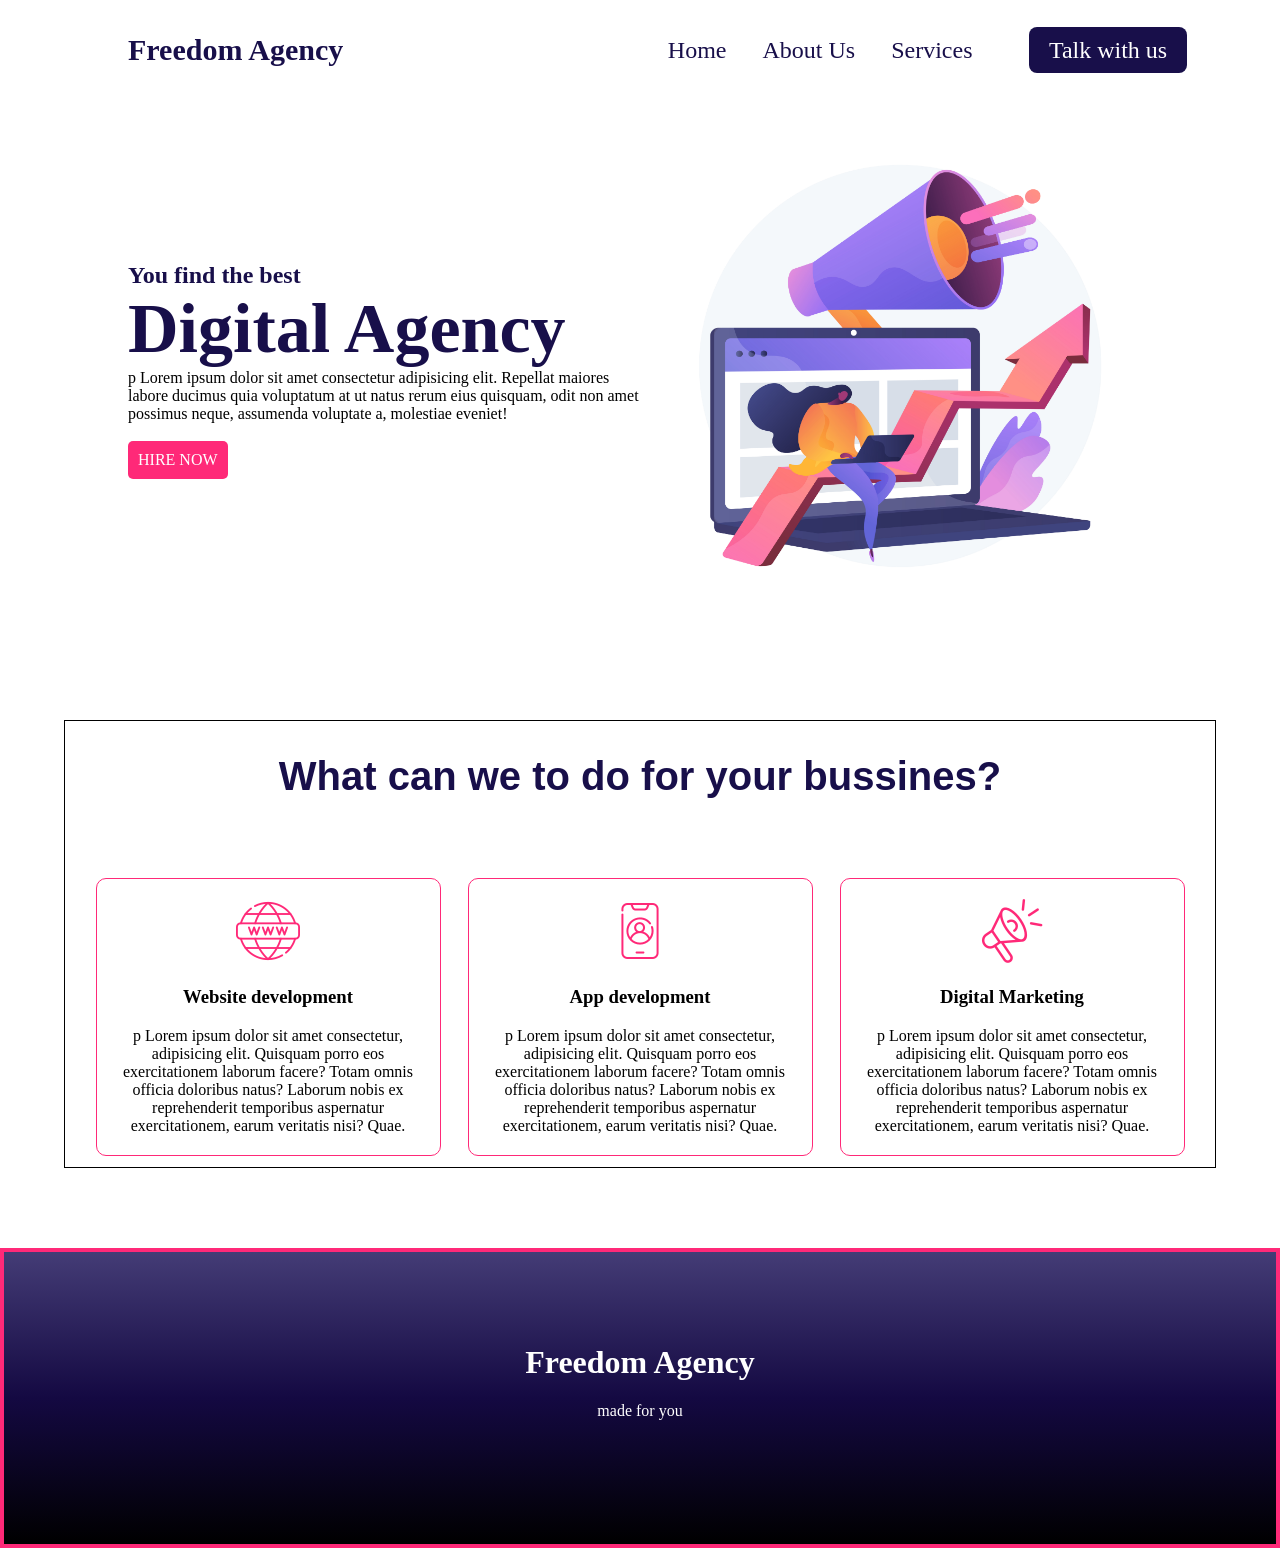
<file: agencia-fake/index.html>
<!DOCTYPE html>
<html lang="en">
<head>
    <meta charset="UTF-8">
    <meta name="viewport" content="width=device-width, initial-scale=1.0">
    <meta name="description" content="agencia fake">
    <meta name="keyword" content="html,css">
    <link rel="stylesheet" href="css/estilo.css">
    <title> Agência Fake</title>
</head>
<body>
    <nav class="navbar">
        <div class="logo">
            <h1> Freedom Agency </h1>
        </div>
        <div class="menu">
            <a href="#">Home</a>
            <a href="#">About Us</a>
            <a href="#">Services</a>
            <a id="botao" href="#">Talk with us</a>
        </div>

    </nav>

    <header class="header">
        <div class="headline">
            <h2 style="20px">You find the best</h2>
            <h2 style="font-size: 70px;">Digital Agency</h2>
            p Lorem ipsum dolor sit amet consectetur adipisicing elit. Repellat maiores labore ducimus quia voluptatum at ut natus rerum eius quisquam, odit non amet possimus neque, assumenda voluptate a, molestiae eveniet! <br><br>
            <a href="#" >Hire Now</a>

        </div>

        <div class="img-headline">
            <img src="img/Wavy_Bus-27_Single-07.jpg" alt="" style="max-width: 100%;">


        </div>
        


    </header>

    <section>
        <h2>What can we to do for your bussines?</h2>
        <div class="servicos">
            <div class="card"> 
                <img src="img/world-wide-web.png" alt="">
                <div class="card-text">
                <h3>Website development</h3>
                p Lorem ipsum dolor sit amet consectetur, adipisicing elit. Quisquam porro eos exercitationem laborum facere? Totam omnis officia doloribus natus? Laborum nobis ex reprehenderit temporibus aspernatur exercitationem, earum veritatis nisi? Quae.
                </div>
                <div class="texto-oculto">
                <h3>Outro conteúdo</h3>
                p Lorem ipsum dolor sit amet consectetur, adipisicing elit. Quisquam porro eos exercitationem laborum facere? Totam omnis officia doloribus natus? Laborum nobis ex reprehenderit temporibus aspernatur exercitationem, earum veritatis nisi? Quae.
                </div>
            </div>
            <div class="card"> 
                <img src="img/user-profile.png" alt="">
                <div class="card-text">
                <h3>App development</h3>
                p Lorem ipsum dolor sit amet consectetur, adipisicing elit. Quisquam porro eos exercitationem laborum facere? Totam omnis officia doloribus natus? Laborum nobis ex reprehenderit temporibus aspernatur exercitationem, earum veritatis nisi? Quae.
                </div>
                <div class="texto-oculto">
                <h3>Outro conteúdo</h3>
                p Lorem ipsum dolor sit amet consectetur, adipisicing elit. Quisquam porro eos exercitationem laborum facere? Totam omnis officia doloribus natus? Laborum nobis ex reprehenderit temporibus aspernatur exercitationem, earum veritatis nisi? Quae.
                </div>
            </div>

            

            <div class="card">
                <img src="img/megaphone.png" alt=""> 
                <div class="card-text">
                <h3>Digital Marketing</h3>
                p Lorem ipsum dolor sit amet consectetur, adipisicing elit. Quisquam porro eos exercitationem laborum facere? Totam omnis officia doloribus natus? Laborum nobis ex reprehenderit temporibus aspernatur exercitationem, earum veritatis nisi? Quae.
                </div>
                <div class="texto-oculto">
                <h3>Outro conteúdo</h3>
                p Lorem ipsum dolor sit amet consectetur, adipisicing elit. Quisquam porro eos exercitationem laborum facere? Totam omnis officia doloribus natus? Laborum nobis ex reprehenderit temporibus aspernatur exercitationem, earum veritatis nisi? Quae.
                </div>
            </div>


            
        </div>

        

        
    </section>

    <footer>
        <div class="logo-rodape">
        <h1>Freedom Agency</h1>
        <p>made for you</p>
        </div>
    </footer>



    
</body>
</html>
</file>
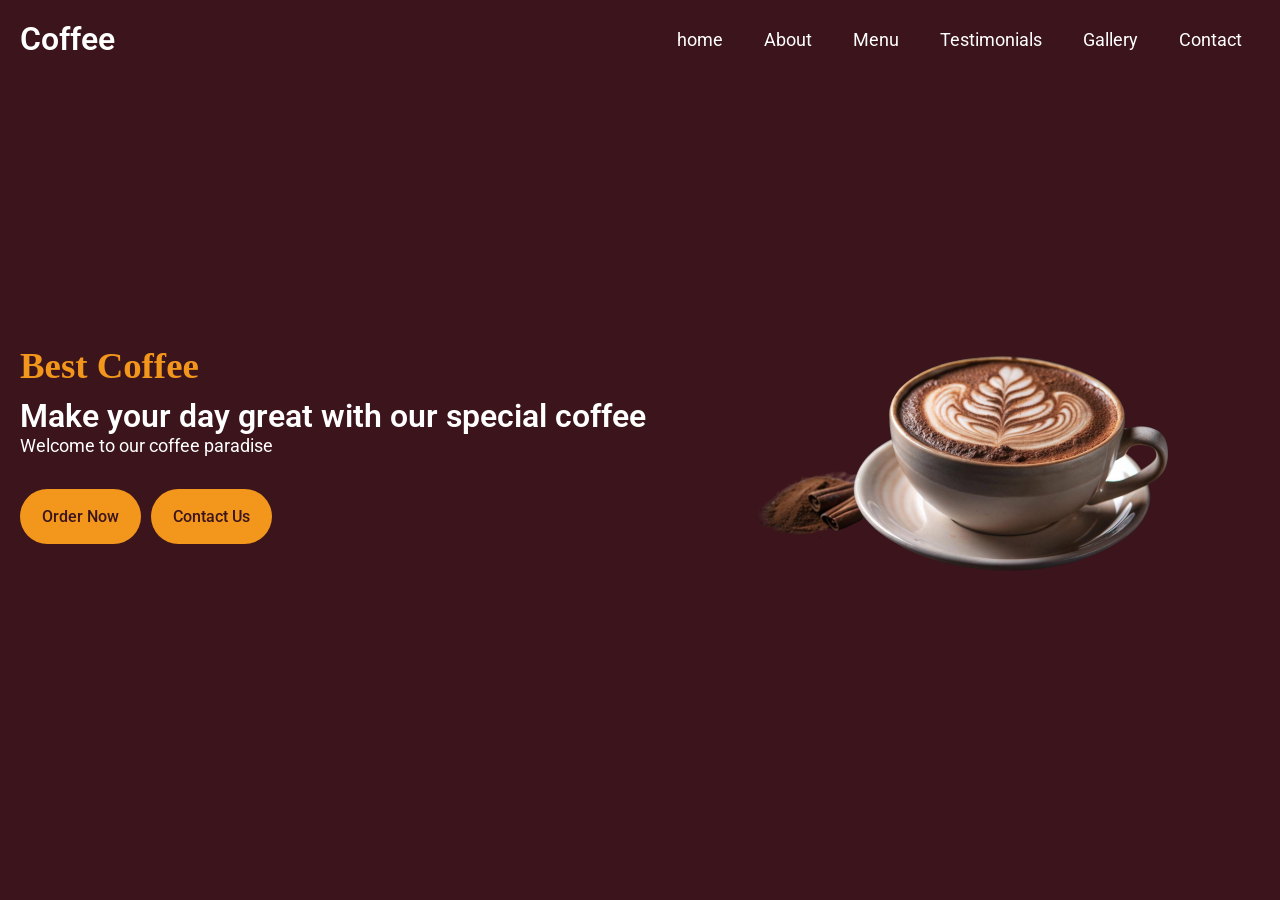
<file: coffe-website/index.html>
<!DOCTYPE html>
<html lang="en">
<head>
    <meta charset="UTF-8">
    <meta name="viewport" content="width=device-width, initial-scale=1.0">
    <meta name="keywords" content="coffe store, coffe, bread">
    <title>Coffee Webiste</title>
    <link rel="stylesheet" href="style.css">
</head>
<body>
    <!--Header/navbar-->
    <header>
        <nav class="navbar section-content">
            <a href="#" class="nav-logo">
                <h2 class="logo-text">Coffee</h2>
            </a>

            <ul class="nav-menu">
                <li class="nav-item">
                    <a href="#" class="nav-link">home</a>
                </li>
                <li class="nav-item">
                    <a href="#" class="nav-link">About</a>
                </li>
                <li class="nav-item">
                    <a href="#" class="nav-link">Menu</a>
                </li>
                <li class="nav-item">
                    <a href="#" class="nav-link">Testimonials</a>
                </li>
                <li class="nav-item">
                    <a href="#" class="nav-link">Gallery</a>
                </li>
                <li class="nav-item">
                    <a href="#" class="nav-link">Contact</a>
                </li>
                
            </ul>
                





        </nav>
    </header>

    <main>
        <!--Hero-section-->
        <section class="hero-section">
            <div class="section-content">
                <div class="hero-details">
                    <h2 class="title">Best Coffee</h2>
                    <h3 class="subtitlle">Make your day great with our special coffee</h3>
                    <p class="description">Welcome to our coffee paradise</p>

                    <div class="buttons">
                        <a href="" class="button order-now">Order Now</a>
                        <a href="" class="button contact-us">Contact Us</a>

                    </div>
                </div>
                <div class="hero-image-wrapper">
                    <img class="hero-image" src="../coffe-website/img/cup-cappuccino-with-latte-art-cinnamon-sticks-rustic-surface.png" alt="Hero">
                </div>
            </div>
                




        </section>


    </main>


    
</body>
</html>
</file>
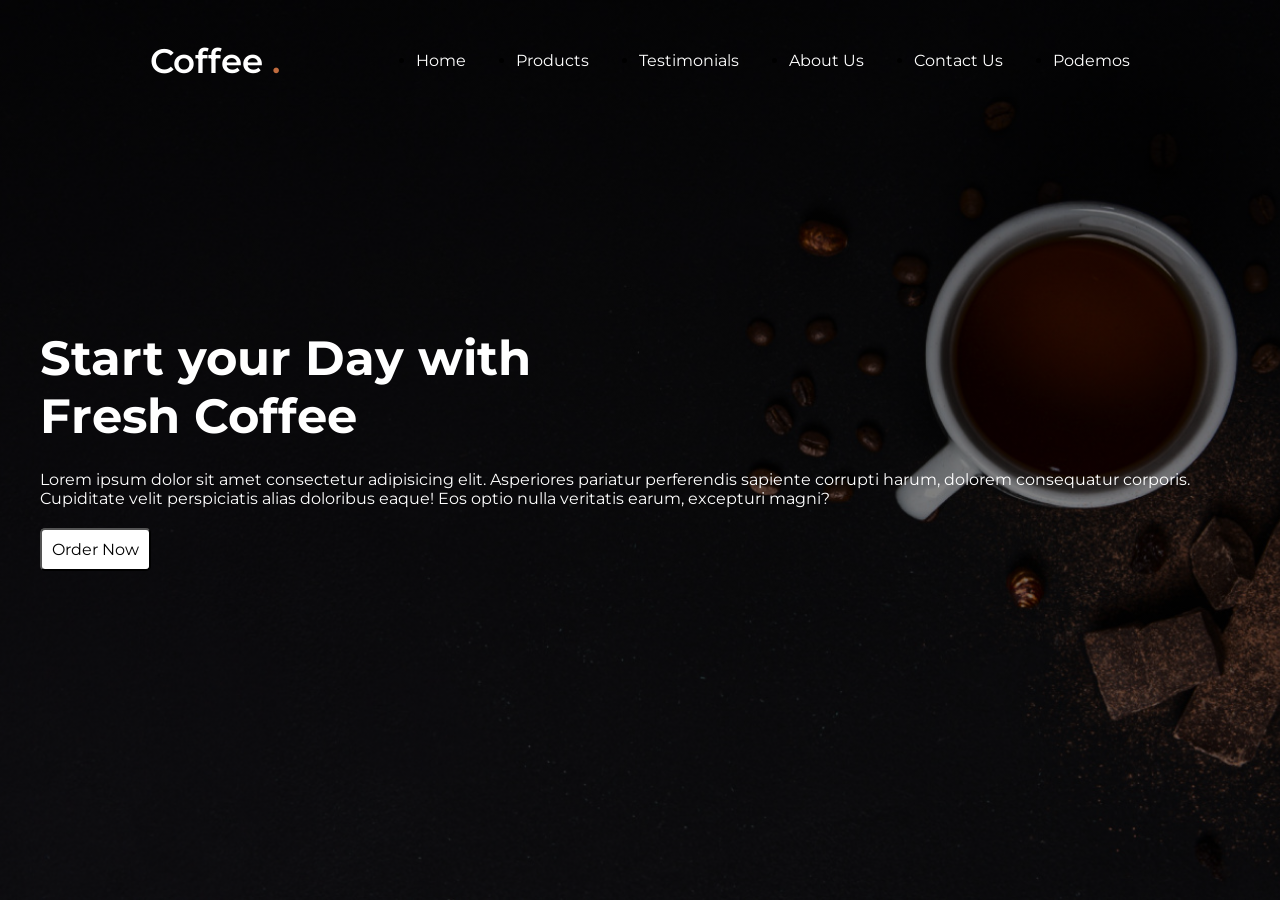
<file: coffee2/coffee2-index.html>
<!DOCTYPE html>
<html lang="en">
<head>
    <meta charset="UTF-8">
    <meta name="viewport" content="width=device-width, initial-scale=1.0">
    <link rel="stylesheet" href="coffee2.css">
    <link rel="icon" type="image" href="https://practicum-content.s3.us-west-1.amazonaws.com/web-code/moved_playlist-favicon.ico">
    <title>Coffee2</title>
</head>
<body>
<header>
    
    <nav class="navbar">
        <a href="#" class="logo">Coffee <span>.</span></a>
        
        <ul class="menu-links">

            <li><a href="#">Home</a></li>
            <li><a href="#">Products</a></li>
            <li><a href="#">Testimonials</a></li>
            <li><a href="#">About Us</a></li>
            <li><a href="#">Contact Us</a></li>
            <li><a href="#">Podemos</a></li>
    
        </ul>
        

            
            
    </nav>

</header>


<section class="hero-section">
    <div class="content">
        <h1>Start your Day with Fresh Coffee</h1>
        <p>Lorem ipsum dolor sit amet consectetur adipisicing elit. Asperiores pariatur perferendis sapiente corrupti harum, dolorem consequatur corporis. Cupiditate velit perspiciatis alias doloribus eaque! Eos optio nulla veritatis earum, excepturi magni?</p>
        <button>Order Now</button>
    </div>




</section>
    
</body>
</html>
</file>
<file: agencia-fake/css/estilo.css>
@import url('https://fonts.googleapis.com/css2?family=Alan+Sans:wght@300..900&family=Oswald:wght@200..700&family=Roboto:ital,wght@0,100..900;1,100..900&display=swap');

*{
    box-sizing: border-box;
}
body{
    @import url('https://fonts.googleapis.com/css2?family=Alan+Sans:wght@300..900&family=Oswald:wght@200..700&family=Roboto:ital,wght@0,100..900;1,100..900&display=swap');
    margin: 0;
}

.navbar{
    display: flex;
    flex-flow: row wrap;
    height: 100px;
    background-color: white;
    justify-content: center;
    align-items: center;
    position: fixed;
    width: 100%;
}

.logo{
    flex: 20%;
    margin-left: 10%;
    text-align: left;
}
.logo h1{
    font-family: "Dancing Script", cursive;
    font-size: 30px;
    color: #180f4a;
    
}
.menu{
    flex: 50%;
    text-align: right;
    padding: 20px;
   
}
.menu a{
    color: #180f4a;
    text-decoration: none;
    font-size: 24px;
    padding: 20px 16px;
    
}

.menu a:hover{
    color: #ff2978;
    transition: 0.3s;

}
#botao{
    background: #180f4a;
    padding: 10px 20px;
    color: white;
    border-radius: 8px;
    margin-right: 10%;
    margin-left: 5%;

}

#botao:hover{
    text-decoration: none;
    background: #ff2978;
}

.header{
    display: flex;
    flex-flow: row wrap;
    height: 640px;
    background-color: white;
    justify-content: center;
    align-items: center;
    padding-top: 100px;
}

.headline{
    flex: 40%;
    margin-left: 10%;
    /* border: 1px solid black; */
}

.headline h2{
font-weight: 700px;
color: #180f4a;
font-size: 24px;
padding: 0;
margin: 0;
}
.headline p{
    color: #180f4a;
    text-align: left;
}
.headline a{
    display: inline-block;
    background-color: #ff2978;
    color: white;
    padding: 10px;
    border-radius: 5px;
    text-decoration: none;
    text-transform: uppercase;

}

.headline a:hover{
    background-color: antiquewhite;
    color: #ff2978;
    font-size: 22px;
    transition: 0.4s;
}

.img-headline{
flex: 40%;
margin-right: 10%;
/* border: 1px solid pink; */
text-align: center;

}


section{
    display: inline-block;
    margin-top: 80px;
    border: 1px solid black;
    margin-left: 5%;
    margin-right: 5%;
    width: 90%;
    text-align: center;
}

section h2{
    font-weight: bold;
    color: #180f4a;
    font-size: 40px;
    width: 100%;
    
    font-family: 'Gill Sans', 'Gill Sans MT', Calibri, 'Trebuchet MS', sans-serif;
    
}

.servicos{
    display: inline-block;
    margin-top: 3%;
}

.card{
    display: inline-block;
    width: 30%;
    margin: 1%;
    padding: 20px;
    border: 1px solid #ff2978;
    border-radius: 10px;
    cursor: pointer;
    
}

.card:hover{
    background-color: #ff2978;
    color: white;
    padding: 60px;
}
.card:hover img{
    display:none;
}
.card:hover .card-text{
    display: none;
}
.card:hover .texto-oculto{
    display: block;
}

.texto-oculto{
    display:none;
}

footer{
    margin-top: 80px;
    height: 300px;
    text-align: center;
    border: 4px solid #ff2978;
 
    background-image: linear-gradient(180deg,#443c76,#140942,rgb(0, 0, 0));
}

.logo-rodape{
    padding: 70px;
    color: white;

}
</file>
<file: coffe-website/style.css>
@import url('https://fonts.googleapis.com/css2?family=Miniver&family=Roboto:ital,wght@0,100..900;1,100..900&display=swap');
*{
margin: 0;
padding: 0;
box-sizing: border-box;
font-family: "Roboto", sans-serif;
}

:root {
    /* colors */
    --white-color:#fff;
    --dark-color:#252525;
    --primary-color: #3b141c;
    --secundary-color: #f3961c;
    --light-pink-color: #faf4f5;
    --medium-gray-color: #ccc;

    /* font-size */
    --font-size-s:0.9rem;
    --font-size-n:1rem;
    --font-size-m:1.12rem;
    --font-size-l:1.4rem;
    --font-size-xl:2rem;
    --font-size-xxl:2.3rem;

    /* font-weight */
    --font-weight-normal:400;
    --font-weight-medium: 500;
    --font-weight-semibold:600;
    --font-weight-bold:700

    /* border-radius */
    --border-radius-s: 8px;
    --border-radius-m: 30px;
    --border-radius-circle: 50%

    /* Site max width */
    --site-max-width:1300px;
}

ul{ 
    list-style: none;
}
a{
    text-decoration: none;
}

button{
    cursor: pointer;
    border: none;
    background: none;

}

img{
    width: 100%;
}
.section-content{
    margin: 0 auto;
    padding: 0 20px;
    max-width: 1300px;
}

 /* Navbar styling */
header{
    background-color: var(--primary-color);
    position: fixed;
    width: 100%;
}

header .navbar{
display: flex;
padding: 20px;
align-items: center;
justify-content: space-between;

}

.navbar .nav-logo .logo-text{
    color: var(--white-color);
    font-size: var(--font-size-xl);
    font-weight: var(--font-weight-semibold);
}

.navbar .nav-menu .nav-link{
    padding: 10px 18px;
    color: var(--white-color);
    font-size: var(--font-size-m);
    border-radius: var(--font-size-m);
    transition: 0.3s ease;
}

.navbar .nav-menu{
    display: flex;
    gap: 5px;
}

.navbar .nav-menu .nav-link:hover{
    color: var(--primary-color);
    background-color: var(--secundary-color);

}

.hero-section{
    min-height: 100vh;
    background-color: var(--primary-color);
}

.hero-section .section-content{
    display: flex;
    align-items: center;
    min-height: 100vh;
    color: var(--white-color);
    justify-content: space-between;
    
}


.hero-section .hero-details .title{
    font-size: var(--font-size-xxl);
    color: var(--secundary-color);
    font-family: cursive;
}

.hero-section .hero-details .subtitlle{
    font-size: var(--font-size-xl);
    margin-top: 10px;
    font-weight: var(--font-weight-semibold)
}

.hero-section .hero-details .description{
    max-width: 70%;
    margin: 24px o 40px;
    font-size: var(--font-size-m);
    
}

.hero-section .hero-image-wrapper{
    max-width: 500px;
    margin-right: 30px;
    
}

.hero-section .hero-details .button{
    background-color: var(--secundary-color);
     color: var(--primary-color);
   padding: 16px 20px;
   margin-top: 20px;
    border-radius: var(--border-radius-m);
    border: 2px solid transparent;
    font-weight: var(--font-weight-medium);
}

.hero-section .hero-details .buttons{
    display: flex;
    height: 100px;
    align-items: center;
    gap: 10px;
    /* border: 2px solid blue; */
    
   
}
</file>
<file: coffee2/coffee2.css>
@import url('https://fonts.googleapis.com/css2?family=Miniver&family=Montserrat:ital,wght@0,100..900;1,100..900&family=Roboto:ital,wght@0,100..900;1,100..900&display=swap');

*{
    margin: 0;
    padding: 0;
    box-sizing: border-box;
     font-family: "Montserrat", sans-serif;
}

header{
    padding: 20px;
    position: fixed;
    top: 0;
    left: 0;
    width: 100%;
}

header .navbar{
    display:flex;
    align-items: center;
    max-width: 1100px;
    padding: 20px 60px;
    margin: 0 auto;
    justify-content: space-between;
}

 .navbar .menu-links {
    display:flex;
    gap:50px
    
}
.navbar a{
    text-decoration: none;
    color: #fff;
    
}

.navbar a:hover{
    color: #c06b3e;
    transition: 0.3s;
}

.navbar .logo span{
    color: #c06b3e;
}

.navbar .logo{
    font-size: 2.1rem;
    font-weight: 600;
}



.hero-section{
    height: 100vh;
    display: flex;
    align-items: center;
    padding: 0 20px;

}

.hero-section .content{
color: #fff;
width: 100%;
margin: 0 auto;
max-width: 1200px;
}

.hero-section .content h1{
    font-size:3rem ;
    max-width: 600px;
}

.hero-section .content p{
    font-weight: 400;
    margin-top: 25px;
}

.hero-section .content button{
    background: #fff;
    margin-top: 20px;
    border-radius: 5px;
    padding: 10px;
    cursor: pointer;
    font-size: 1rem;
}

.hero-section .content button:hover{
    background: #c06b3e;
    color: #fff;
    padding: 15px;
    transition: 0.2s;


}



body{
    background: linear-gradient(rgba(0,0,0,0.5), rgba(0,0,0,0.5)), 
              url(coffee-hero-bg.jpg);
  background-position: center;
  background-size: cover;
  height: 100vh;
}


@media screen and (max-width: 900px){
    .navbar .menu-links{
    display: none;
    position: fixed;
    background: #fff;
    left: 0;
    top: 0;
    height: 100vh;
    width: 260px;
    flex-direction: column;
    padding: 70px 40px;  
    }
    
}
</file>
